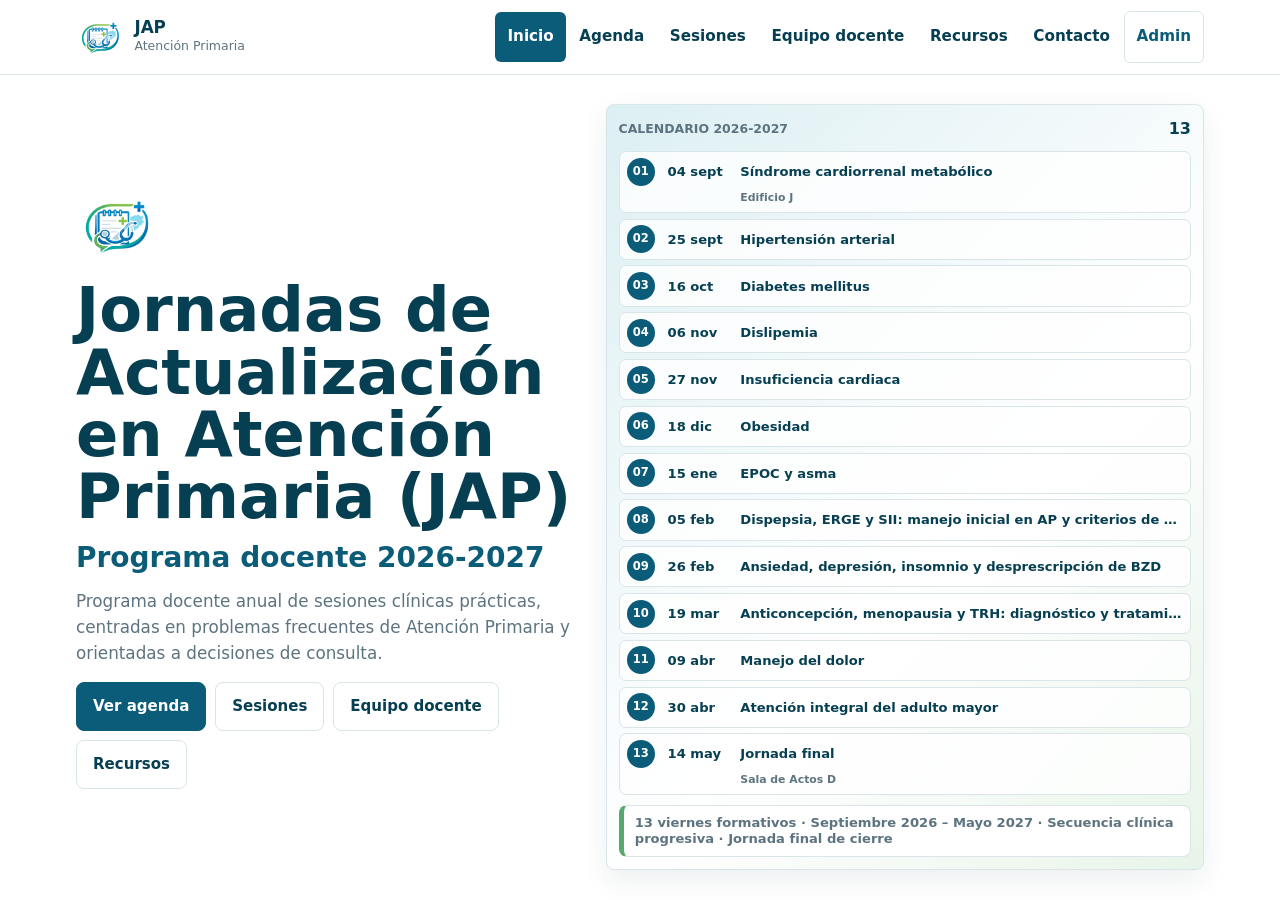
<file: index.html>
<!doctype html>
<html lang="es">
  <head>
    <meta charset="utf-8">
    <meta name="viewport" content="width=device-width, initial-scale=1">
    <title>JAP - Jornadas de Actualización en Atención Primaria</title>
    <meta name="description" content="Programa anual de sesiones clínicas para profesionales de Atención Primaria.">
    <meta name="theme-color" content="#0b5c78">
    <meta property="og:title" content="Jornadas de Actualización en Atención Primaria (JAP)">
    <meta property="og:description" content="Programa anual de sesiones clínicas para profesionales de Atención Primaria.">
    <meta property="og:type" content="website">
    <meta property="og:image" content="assets/icons/icon-512.png">
    <meta name="twitter:card" content="summary">
    <meta name="twitter:image" content="assets/icons/icon-512.png">
    <link rel="icon" type="image/png" href="assets/icons/favicon.png">
    <link rel="apple-touch-icon" href="assets/icons/apple-touch-icon.png">
    <link rel="manifest" href="manifest.webmanifest">
    <link rel="stylesheet" href="styles.css">
  </head>
  <body>
    <a class="skip-link" href="#contenido">Saltar al contenido</a>

    <header class="site-header">
      <div class="header-inner">
        <a class="brand" href="#inicio" aria-label="Inicio JAP">
          <img src="assets/icons/icon-192.png" alt="" width="48" height="48">
          <span>
            <strong>JAP</strong>
            <small>Atención Primaria</small>
          </span>
        </a>
        <button class="menu-toggle" type="button" aria-expanded="false" aria-controls="nav-principal">
          <span></span>
          <span></span>
          <span></span>
          <span class="sr-only">Menú</span>
        </button>
        <nav id="nav-principal" class="site-nav" aria-label="Navegación principal">
          <a href="#inicio">Inicio</a>
          <a href="#agenda">Agenda</a>
          <a href="#sesiones">Sesiones</a>
          <a href="#ponentes">Equipo docente</a>
          <a href="#recursos">Recursos</a>
          <a href="#contacto">Contacto</a>
          <a class="nav-admin-link" href="admin.html">Admin</a>
        </nav>
      </div>
    </header>

    <main id="contenido">
      <section id="inicio" class="hero section" data-view="inicio">
        <div class="hero-copy">
          <img class="hero-mark" src="assets/icons/icon-512.png" alt="Icono JAP">
          <h1 id="home-title">Jornadas de Actualización en Atención Primaria (JAP)</h1>
          <p id="home-subtitle" class="hero-subtitle">Programa anual de sesiones clínicas para profesionales de Atención Primaria</p>
          <p id="program-description">Cargando programa...</p>
          <div class="quick-links" aria-label="Accesos rápidos">
            <a id="home-primary-button" class="button primary" href="#agenda">Ver agenda</a>
            <a id="home-sessions-button" class="button" href="#sesiones">Sesiones</a>
            <a id="home-speakers-button" class="button" href="#ponentes">Equipo docente</a>
            <a id="home-resources-button" class="button" href="#recursos">Recursos</a>
          </div>
        </div>
        <figure class="hero-media">
          <div class="hero-panel hero-program" aria-label="Calendario del programa">
            <div class="hero-program-head">
              <span>Calendario 2026-2027</span>
              <strong id="metric-sessions-value">13 sesiones</strong>
            </div>
            <div id="home-program-calendar" class="home-program-calendar"></div>
            <p class="home-program-strip">13 viernes formativos · Septiembre 2026 – Mayo 2027 · Secuencia clínica progresiva · Jornada final de cierre</p>
          </div>
        </figure>
      </section>

      <section id="agenda" class="section" data-view="agenda" hidden>
        <div class="section-heading">
          <h2 id="agenda-title">Agenda</h2>
          <p id="agenda-description">Vista rápida del programa. Cada sesión abre su detalle completo en una ventana emergente.</p>
        </div>
        <div id="agenda-list" class="timeline" aria-live="polite"></div>
      </section>

      <section id="sesiones" class="section section-muted" data-view="sesiones" hidden>
        <div class="section-heading">
          <h2 id="sessions-title">Sesiones</h2>
          <p id="sessions-description">Contenido docente organizado por temas clínicos frecuentes en Atención Primaria.</p>
        </div>
        <div id="session-grid" class="session-grid" aria-live="polite"></div>
      </section>

      <section id="ponentes" class="section" data-view="ponentes" hidden>
        <div class="section-heading">
          <h2 id="speakers-title">Equipo docente</h2>
          <p id="speakers-description">Organización, coordinación y ponentes asociados a las sesiones.</p>
        </div>
        <div id="speaker-grid" class="speaker-grid" aria-live="polite"></div>
      </section>

      <section id="recursos" class="section section-muted" data-view="recursos" hidden>
        <div class="section-heading">
          <h2 id="resources-title">Recursos</h2>
          <p id="resources-description">Material organizado por categorías compactas. Cada recurso se abre dentro de la app.</p>
        </div>
        <div id="resource-list" class="resource-list" aria-live="polite"></div>
      </section>

      <section id="recurso" class="section resource-view-section" data-view="recurso" hidden>
        <div class="resource-view-head">
          <button class="button" type="button" data-back-resource>Atrás</button>
          <div>
            <p id="resource-view-type" class="eyebrow"></p>
            <h2 id="resource-view-title">Recurso</h2>
          </div>
          <a id="resource-view-download" class="button primary" href="#" download>Descargar</a>
        </div>
        <div id="resource-view-content" class="resource-view-content"></div>
      </section>

      <section id="contacto" class="section contact-section" data-view="contacto" hidden>
        <div class="section-heading">
          <h2 id="contact-title">Contacto</h2>
          <p id="contact-description">Datos de coordinación del programa.</p>
        </div>
        <div id="contact-card" class="contact-card"></div>
      </section>
    </main>

    <dialog id="session-dialog" class="session-dialog" aria-labelledby="dialog-title">
      <div class="dialog-head">
        <div>
          <p id="dialog-block" class="eyebrow"></p>
          <h2 id="dialog-title"></h2>
        </div>
        <button class="icon-button" type="button" data-close-session aria-label="Cerrar detalle">×</button>
      </div>
      <div id="dialog-content" class="dialog-content"></div>
    </dialog>

    <dialog id="welcome-dialog" class="welcome-dialog" aria-labelledby="welcome-dialog-title">
      <div class="dialog-head">
        <div>
          <p id="welcome-dialog-subtitle" class="eyebrow"></p>
          <h2 id="welcome-dialog-title"></h2>
        </div>
        <button class="icon-button" type="button" data-close-welcome aria-label="Cerrar instrucciones">×</button>
      </div>
      <div id="welcome-dialog-content" class="welcome-dialog-content"></div>
      <div class="dialog-actions">
        <button class="button" type="button" data-close-welcome>Cerrar</button>
      </div>
    </dialog>

    <footer class="site-footer">
      <img src="assets/icons/icon-192.png" alt="" width="42" height="42">
      <p id="footer-text">Jornadas de Actualización en Atención Primaria (JAP) · Programa anual 2026-2027.</p>
      <a id="footer-admin-link" class="footer-admin-link" href="admin.html">Admin</a>
    </footer>

    <script type="module" src="app.js"></script>
  </body>
</html>
</file>
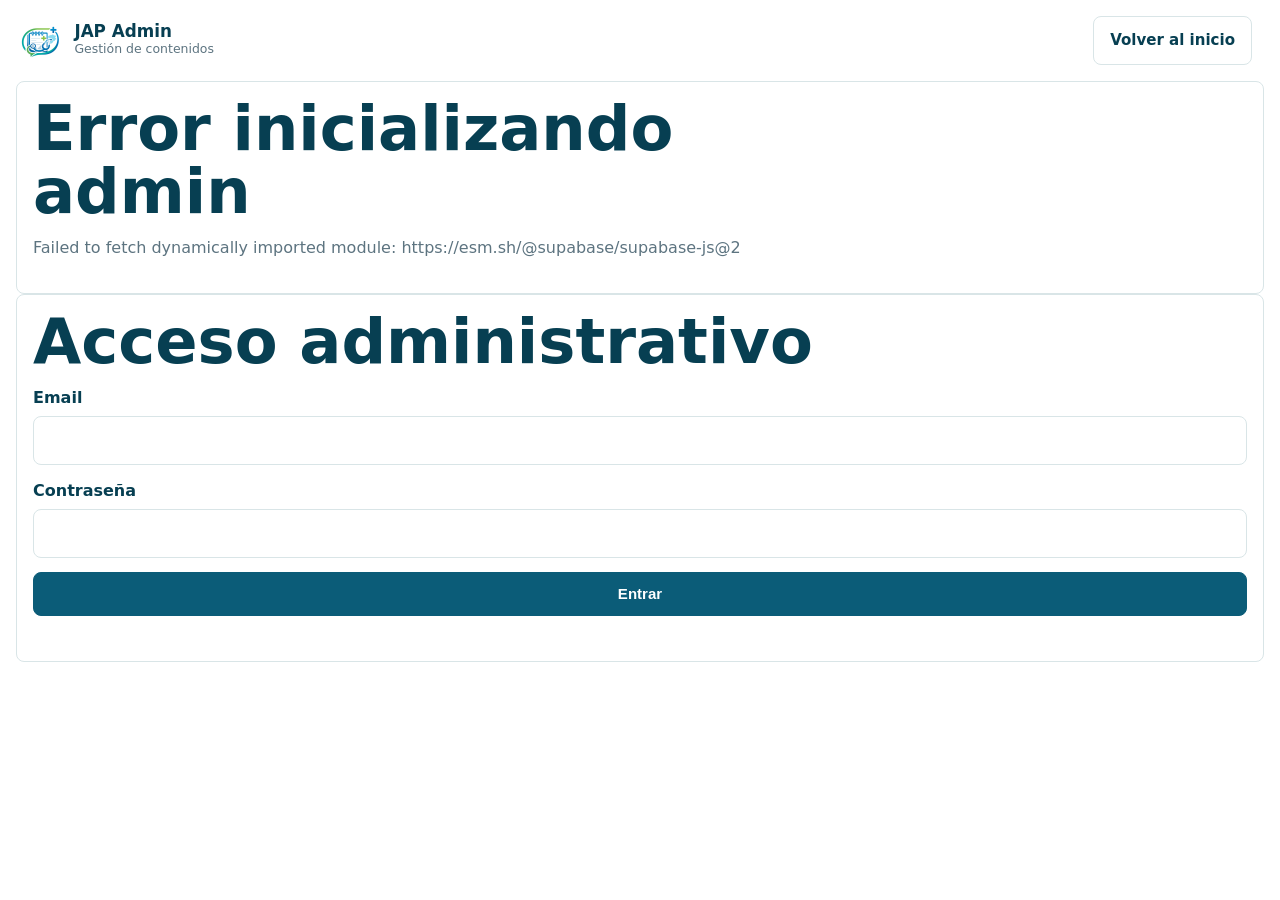
<file: admin.html>
<!doctype html>
<html lang="es">
  <head>
    <meta charset="utf-8">
    <meta name="viewport" content="width=device-width, initial-scale=1">
    <title>Admin JAP</title>
    <meta name="robots" content="noindex">
    <link rel="icon" type="image/png" href="assets/icons/favicon.png">
    <link rel="stylesheet" href="styles.css">
    <link rel="stylesheet" href="admin.css">
  </head>
  <body>
    <main class="admin-shell">
      <header class="admin-header">
        <a class="brand" href="index.html#inicio">
          <img src="assets/icons/icon-192.png" alt="" width="48" height="48">
          <span>
            <strong>JAP Admin</strong>
          <small>Gestión de contenidos</small>
          </span>
        </a>
        <div class="admin-header-actions">
          <a class="button" href="index.html#inicio">Volver al inicio</a>
          <div id="admin-user" class="admin-user"></div>
        </div>
      </header>

      <section id="config-warning" class="admin-notice" hidden>
        <h1>Configura Supabase</h1>
        <p>Crea <code>config.js</code> a partir de <code>config.example.js</code> para activar el panel.</p>
      </section>

      <section id="login-view" class="admin-card">
        <h1>Acceso administrativo</h1>
        <form id="login-form" class="admin-form">
          <label>
            Email
            <input name="email" type="email" autocomplete="email" required>
          </label>
          <label>
            Contraseña
            <input name="password" type="password" autocomplete="current-password" required>
          </label>
          <button class="button primary" type="submit">Entrar</button>
          <p id="login-message" class="form-message"></p>
        </form>
      </section>

      <section id="admin-view" hidden>
        <div class="admin-toolbar">
          <div>
            <h1>Panel administrativo</h1>
            <p>Edición de sesiones, equipo docente, recursos y textos.</p>
          </div>
          <button id="logout-button" class="button" type="button">Salir</button>
        </div>

        <nav class="admin-tabs" aria-label="Secciones admin">
          <button class="button primary" type="button" data-admin-tab="sesiones">Sesiones</button>
          <button class="button" type="button" data-admin-tab="ponentes">Equipo docente</button>
          <button class="button" type="button" data-admin-tab="recursos">Recursos</button>
          <button class="button" type="button" data-admin-tab="asignaciones">Asignaciones</button>
          <button class="button" type="button" data-admin-tab="bienvenida">Bienvenida / instrucciones</button>
          <button class="button" type="button" data-admin-tab="textos">Textos de la app</button>
          <button class="button" type="button" data-admin-tab="backup">Copia de seguridad</button>
        </nav>
        <p id="admin-message" class="form-message" role="status"></p>

        <section class="admin-panel" data-admin-panel="sesiones">
          <div class="admin-grid">
            <form id="session-form" class="admin-form admin-card">
              <div class="admin-form-head">
                <h2 id="session-form-title">Crear nueva sesión</h2>
                <button class="button" type="button" data-new-session>Nueva sesión</button>
              </div>
              <input name="id" type="hidden">
              <label>Jornada <select name="jornada_id"></select></label>
              <label>Título <input name="titulo" required></label>
              <label>Slug <input name="slug"></label>
              <label>Bloque <input name="bloque"></label>
              <label>Orden <input name="orden" type="number" min="1"></label>
              <label>Objetivo <textarea name="objetivo" rows="3"></textarea></label>
              <label>Descripción <textarea name="descripcion" rows="4"></textarea></label>
              <fieldset class="admin-fieldset">
                <legend>Información docente</legend>
                <label>Objetivos docentes <textarea name="objetivos_docentes" rows="4"></textarea></label>
                <label>Metodología <textarea name="metodologia" rows="4"></textarea></label>
                <label>Material previo <textarea name="material_previo" rows="3"></textarea></label>
                <label>Material posterior <textarea name="material_posterior" rows="3"></textarea></label>
                <div class="form-row">
                  <label>Responsable de revisión <input name="responsable_revision"></label>
                  <label>Fecha de revisión <input name="fecha_revision" type="date"></label>
                </div>
                <label>Observaciones internas <textarea name="observaciones_internas" rows="3"></textarea></label>
              </fieldset>
              <fieldset class="admin-fieldset">
                <legend>Bibliografía de la sesión</legend>
                <p class="form-message">Acepta referencias Vancouver, texto libre institucional y URLs. Se puede dejar vacío.</p>
                <label>Bibliografía <textarea name="bibliografia" rows="7"></textarea></label>
              </fieldset>
              <label>Contenidos clave, uno por línea <textarea name="contenidos_clave" rows="5"></textarea></label>
              <p id="session-assignment-warning" class="form-message" hidden>Esta sesión tiene una asignación activa. La fecha de agenda debe gestionarse desde “Asignaciones”.</p>
              <label>Fecha <input name="fecha" type="date"></label>
              <div class="form-row">
                <label>Inicio <input name="hora_inicio" type="time"></label>
                <label>Fin <input name="hora_fin" type="time"></label>
              </div>
              <label>Modalidad <input name="modalidad"></label>
              <label>Teams URL <input name="teams_url"></label>
              <label>Sede <select name="sede_id"></select></label>
              <fieldset class="admin-fieldset">
                <legend>Ponentes de la sesión</legend>
                <p class="form-message">Selecciona personas activas y define su rol en esta sesión.</p>
                <div id="session-speaker-list" class="session-speaker-list"></div>
              </fieldset>
              <label>Imagen/cartel URL <input name="imagen_url"></label>
              <label>Estado
                <select name="estado">
                  <option value="borrador">borrador</option>
                  <option value="publicada">publicada</option>
                  <option value="realizada">realizada</option>
                  <option value="archivada">archivada</option>
                </select>
                <span class="setting-description">Borrador no aparece públicamente. Publicada aparece como sesión activa. Realizada queda visible como histórico. Archivada se oculta.</span>
              </label>
              <label class="check-row"><input name="is_active" type="checkbox" checked> Activa</label>
              <button id="session-submit" class="button primary" type="submit">Crear sesión</button>
              <button class="button" type="reset">Limpiar</button>
            </form>
            <div class="admin-card">
              <div class="admin-list-head">
                <h2>Sesiones</h2>
                <label class="check-row"><input id="show-inactive-sessions" type="checkbox"> Ver inactivas</label>
              </div>
              <div id="sessions-list" class="admin-list"></div>
            </div>
          </div>
        </section>

        <section class="admin-panel" data-admin-panel="ponentes" hidden>
          <div class="admin-grid">
            <form id="speaker-form" class="admin-form admin-card">
              <div class="admin-form-head">
                <h2 id="speaker-form-title">Crear nueva persona</h2>
                <button class="button" type="button" data-new-speaker>Nueva persona</button>
              </div>
              <input name="id" type="hidden">
              <label>Nombre <input name="nombre" required></label>
              <label>Especialidad <input name="especialidad"></label>
              <label>Centro <input name="centro"></label>
              <label>Bio <textarea name="bio" rows="4"></textarea></label>
              <label>Foto URL <input name="foto_url"></label>
              <label>Email público <input name="email_publico" type="email"></label>
              <label>Tipo de participación
                <select name="rol_persona">
                  <option value="organizador">organizador/coordinador</option>
                  <option value="ponente">ponente</option>
                  <option value="apoyo">apoyo docente</option>
                </select>
              </label>
              <label class="check-row"><input name="is_active" type="checkbox" checked> Activo</label>
              <button id="speaker-submit" class="button primary" type="submit">Crear ponente</button>
              <button class="button" type="reset">Limpiar</button>
            </form>
            <div class="admin-card">
              <div class="admin-list-head">
                <h2>Equipo docente</h2>
                <label class="check-row"><input id="show-inactive-speakers" type="checkbox"> Ver inactivos</label>
              </div>
              <div id="speakers-list" class="admin-list"></div>
            </div>
          </div>
        </section>

        <section class="admin-panel" data-admin-panel="recursos" hidden>
          <div class="admin-grid">
            <form id="resource-form" class="admin-form admin-card">
              <div class="admin-form-head">
                <h2 id="resource-form-title">Crear nuevo recurso</h2>
                <button class="button" type="button" data-new-resource>Nuevo recurso</button>
              </div>
              <input name="id" type="hidden">
              <input name="file_path" type="hidden">
              <label>Título <input name="titulo" required></label>
              <label>Tipo
                <select name="tipo">
                  <option value="pdf">pdf</option>
                  <option value="pptx">pptx</option>
                  <option value="imagen">imagen</option>
                  <option value="cartel">cartel</option>
                </select>
              </label>
              <label>Categoría
                <select name="categoria">
                  <option value="Programa">Programa</option>
                  <option value="Plantilla">Plantilla</option>
                  <option value="Carteles de sesiones">Carteles de sesiones</option>
                  <option value="Imágenes promocionales">Imágenes promocionales</option>
                  <option value="Otros">Otros</option>
                </select>
              </label>
              <label>Estado
                <select name="status">
                  <option value="visible">visible</option>
                  <option value="hidden">oculto</option>
                  <option value="archived">archivado</option>
                </select>
              </label>
              <label>Archivo nuevo o reemplazo
                <input name="resource_file" type="file" accept=".pdf,.png,.jpg,.jpeg,.webp,.pptx,application/pdf,image/png,image/jpeg,image/webp,application/vnd.openxmlformats-officedocument.presentationml.presentation">
                <span class="setting-description">PDF, PNG, JPG/JPEG, WEBP o PPTX. Max. 25 MB. Los recursos locales existentes no se borran desde admin.</span>
              </label>
              <label>Ruta local/URL existente <input name="url" placeholder="assets/docs/... o assets/img/..."></label>
              <label>Sesión asociada <select name="sesion_id"></select></label>
              <label>Descripción <textarea name="descripcion" rows="3"></textarea></label>
              <label>Orden <input name="orden" type="number" min="1"></label>
              <button id="resource-submit" class="button primary" type="submit">Crear recurso</button>
              <button class="button" type="reset">Limpiar</button>
            </form>
            <div class="admin-card">
              <div class="admin-list-head">
                <h2>Recursos</h2>
              </div>
              <div class="resource-admin-filters">
                <label>Estado
                  <select id="resource-status-filter">
                    <option value="visible">Visibles</option>
                    <option value="hidden">Ocultos</option>
                    <option value="archived">Archivados</option>
                    <option value="all">Todos</option>
                  </select>
                </label>
                <label>Tipo
                  <select id="resource-type-filter">
                    <option value="">Todos</option>
                    <option value="pdf">pdf</option>
                    <option value="pptx">pptx</option>
                    <option value="imagen">imagen</option>
                    <option value="cartel">cartel</option>
                  </select>
                </label>
                <label>Categoría
                  <select id="resource-category-filter">
                    <option value="">Todas</option>
                  </select>
                </label>
              </div>
              <div id="resources-list" class="admin-list"></div>
            </div>
          </div>
        </section>

        <section class="admin-panel" data-admin-panel="asignaciones" hidden>
          <div class="admin-grid">
            <form id="assignment-form" class="admin-form admin-card">
              <div class="admin-form-head">
                <h2 id="assignment-form-title">Crear asignación</h2>
                <button class="button" type="button" data-reset-assignment>Limpiar</button>
              </div>
              <p class="form-message">La fecha final puede ser cualquier fecha. No se permite duplicar fecha final en asignaciones activas.</p>
              <input name="id" type="hidden">
              <label>Sesión <select name="session_id" required></select></label>
              <div class="form-row">
                <label>Fecha pública elegida <input name="selected_public_date" type="date" readonly></label>
                <label>Fecha final de agenda <input name="final_date" type="date" required></label>
              </div>
              <label>Estado
                <select name="status">
                  <option value="recibida">recibida</option>
                  <option value="revisada">revisada</option>
                  <option value="confirmada">confirmada</option>
                  <option value="anulada">anulada</option>
                </select>
              </label>
              <fieldset class="admin-fieldset">
                <legend>Datos del equipo</legend>
                <label>Nombre y apellidos <input name="full_name" required></label>
                <label>Correo <input name="email" type="email" required></label>
                <label>Teléfono <input name="phone" required></label>
                <div class="form-row">
                  <label>Perfil <select name="profile">
                    <option value="R1">R1</option>
                    <option value="R2">R2</option>
                    <option value="R3">R3</option>
                    <option value="R4">R4</option>
                    <option value="EIR">EIR</option>
                    <option value="FIR">FIR</option>
                    <option value="tutor/a">tutor/a</option>
                    <option value="otro">otro</option>
                  </select></label>
                  <label>Centro de salud <input name="health_center" required></label>
                </div>
                <label>Tutor/a de referencia <input name="tutor_name"></label>
                <label>Otros residentes <textarea name="other_residents" rows="3"></textarea></label>
                <label>Comentarios <textarea name="comments" rows="3"></textarea></label>
              </fieldset>
              <fieldset class="admin-fieldset">
                <legend>Publicación en agenda</legend>
                <label class="check-row"><input name="show_public_health_center" type="checkbox"> Mostrar centro validado públicamente</label>
                <label>Centro validado para agenda pública <input name="public_health_center"></label>
                <p class="form-message">No se publica nombre, correo, teléfono, tutor/a ni comentarios.</p>
              </fieldset>
              <label>Notas internas <textarea name="internal_notes" rows="3"></textarea></label>
              <fieldset class="admin-fieldset assignment-tasks-fieldset">
                <legend>Seguimiento docente</legend>
                <p id="assignment-tasks-status" class="form-message">Selecciona una asignación para cargar su checklist interno.</p>
                <div id="assignment-task-progress" class="task-progress" hidden></div>
                <div id="assignment-tasks-list" class="assignment-tasks-list"></div>
              </fieldset>
              <button id="assignment-submit" class="button primary" type="submit">Guardar asignación</button>
              <button class="button danger" type="button" data-cancel-assignment>Anular/liberar</button>
            </form>
            <div class="admin-card">
              <div class="admin-list-head">
                <h2>Asignaciones recibidas</h2>
                <button class="button" type="button" data-reload-assignments>Recargar</button>
              </div>
              <div id="assignment-summary" class="assignment-summary"></div>
              <div class="assignment-filters">
                <label>Estado
                  <select id="assignment-status-filter">
                    <option value="">Todos</option>
                    <option value="recibida">recibida</option>
                    <option value="revisada">revisada</option>
                    <option value="confirmada">confirmada</option>
                    <option value="anulada">anulada</option>
                  </select>
                </label>
                <label>Buscar
                  <input id="assignment-search" type="search" placeholder="Sesión, fecha o centro">
                </label>
              </div>
              <div id="assignments-list" class="admin-list"></div>
            </div>
          </div>
        </section>

        <section class="admin-panel" data-admin-panel="bienvenida" hidden>
          <form id="welcome-form" class="admin-form admin-card">
            <div class="admin-form-head">
              <h2>Bienvenida e instrucciones</h2>
              <button id="welcome-submit" class="button primary" type="submit">Guardar cambios</button>
            </div>
            <p class="form-message">Contenido visible en la home y en el modal público. Se guarda en Supabase como configuración global estructurada.</p>
            <label class="check-row"><input name="welcome.visible" type="checkbox"> Mostrar bloque en la home</label>
            <label>Título <input name="welcome.title"></label>
            <label>Subtítulo <input name="welcome.subtitle"></label>
            <label>Texto introductorio <textarea name="welcome.intro" rows="5"></textarea></label>
            <label>Texto del botón <input name="welcome.button_label"></label>
            <fieldset class="admin-fieldset">
              <legend>Secciones de instrucciones</legend>
              <p class="form-message">Cada sección admite texto libre, bullets o ambos. Los bullets se escriben uno por línea.</p>
              <div id="welcome-sections-editor" class="welcome-editor-list"></div>
              <button class="button" type="button" data-add-welcome-section>Añadir sección</button>
            </fieldset>
            <fieldset class="admin-fieldset">
              <legend>Cronograma general</legend>
              <label>Título <input name="welcome.schedule_title"></label>
              <label>Texto <textarea name="welcome.schedule_text" rows="5"></textarea></label>
            </fieldset>
            <fieldset class="admin-fieldset">
              <legend>Fechas inicialmente disponibles</legend>
              <p class="form-message">Gestiona cada fecha como elemento estructurado con fecha, etiqueta visible y estado.</p>
              <label>Título <input name="welcome.dates_title"></label>
              <div id="welcome-dates-editor" class="welcome-editor-list"></div>
              <button class="button" type="button" data-add-welcome-date>Añadir fecha</button>
            </fieldset>
          </form>
        </section>

        <section class="admin-panel" data-admin-panel="textos" hidden>
          <form id="site-content-form" class="admin-form admin-card">
            <div class="admin-form-head">
              <h2>Textos de la app</h2>
              <button id="site-content-submit" class="button primary" type="submit">Guardar cambios</button>
            </div>
            <p class="form-message">Edita los textos visibles generales de la app pública. Las sesiones, ponentes y recursos se gestionan en sus pestañas.</p>
            <div id="site-content-fields" class="settings-grid"></div>
          </form>
        </section>

        <section class="admin-panel" data-admin-panel="backup" hidden>
          <section class="admin-card">
            <div class="admin-form-head">
              <h2>Copia de seguridad</h2>
              <button id="backup-export-button" class="button primary" type="button">Exportar copia de seguridad</button>
            </div>
            <p class="form-message">Descarga un JSON con jornadas, sesiones, ponentes, recursos, sedes y textos globales. No incluye usuarios, claves ni tokens.</p>
          </section>
        </section>
      </section>
    </main>

    <script type="module" src="admin.js"></script>
  </body>
</html>
</file>
<file: styles.css>
:root {
  --ink: #12313d;
  --muted: #5d7480;
  --soft: #eef5f4;
  --surface: #ffffff;
  --surface-strong: #f7faf9;
  --primary: #0b5c78;
  --primary-dark: #073f52;
  --primary-soft: #dceff3;
  --green: #57a96b;
  --green-soft: #e8f4ea;
  --mustard: #d6a63c;
  --mustard-soft: #fff3cf;
  --border: #d9e5e7;
  --shadow: 0 18px 45px rgba(18, 49, 61, 0.12);
  --radius: 8px;
  --max: 1160px;
}

* {
  box-sizing: border-box;
}

html {
  scroll-behavior: smooth;
}

body {
  margin: 0;
  background: #ffffff;
  color: var(--ink);
  font-family: system-ui, -apple-system, BlinkMacSystemFont, "Segoe UI", sans-serif;
  line-height: 1.55;
  overflow-x: hidden;
}

img {
  display: block;
  max-width: 100%;
}

a {
  color: inherit;
}

button,
a {
  -webkit-tap-highlight-color: transparent;
}

:focus-visible {
  outline: 3px solid var(--mustard);
  outline-offset: 3px;
}

.skip-link,
.sr-only {
  position: absolute;
  width: 1px;
  height: 1px;
  padding: 0;
  overflow: hidden;
  clip: rect(0, 0, 0, 0);
  white-space: nowrap;
  border: 0;
}

.skip-link:focus {
  z-index: 20;
  width: auto;
  height: auto;
  clip: auto;
  left: 1rem;
  top: 1rem;
  padding: 0.75rem 1rem;
  background: var(--surface);
  border: 1px solid var(--border);
  border-radius: var(--radius);
  box-shadow: var(--shadow);
}

.site-header {
  position: sticky;
  top: 0;
  z-index: 10;
  background: rgba(255, 255, 255, 0.94);
  border-bottom: 1px solid var(--border);
  backdrop-filter: blur(14px);
}

.header-inner {
  display: flex;
  align-items: center;
  justify-content: space-between;
  max-width: var(--max);
  min-height: 74px;
  margin: 0 auto;
  padding: 0 1rem;
  gap: 1rem;
}

.brand {
  display: inline-flex;
  align-items: center;
  gap: 0.65rem;
  text-decoration: none;
}

.brand img {
  width: 48px;
  height: 48px;
  object-fit: contain;
}

.brand strong,
.brand small {
  display: block;
}

.brand strong {
  color: var(--primary-dark);
  font-size: 1.05rem;
  line-height: 1;
}

.brand small {
  color: var(--muted);
  font-size: 0.78rem;
}

.site-nav {
  display: none;
  position: absolute;
  inset: 74px 1rem auto 1rem;
  padding: 0.75rem;
  background: var(--surface);
  border: 1px solid var(--border);
  border-radius: var(--radius);
  box-shadow: var(--shadow);
}

.site-nav.is-open {
  display: grid;
}

.site-nav a {
  padding: 0.8rem 0.75rem;
  color: var(--primary-dark);
  font-size: 0.95rem;
  font-weight: 700;
  text-decoration: none;
  border-radius: 6px;
}

.site-nav a:hover {
  background: var(--primary-soft);
}

.site-nav a[aria-current="page"] {
  color: #ffffff;
  background: var(--primary);
}

.site-nav .nav-admin-link {
  color: var(--primary);
  border: 1px solid var(--border);
}

.site-nav .nav-admin-link:hover {
  border-color: var(--primary);
}

.menu-toggle {
  display: inline-grid;
  gap: 5px;
  width: 44px;
  height: 44px;
  place-content: center;
  background: var(--surface-strong);
  border: 1px solid var(--border);
  border-radius: var(--radius);
}

.menu-toggle span:not(.sr-only) {
  display: block;
  width: 20px;
  height: 2px;
  background: var(--primary-dark);
}

.section,
.info-strip {
  max-width: var(--max);
  margin: 0 auto;
  padding: 2.75rem 1rem;
}

.hero.section {
  min-height: calc(100svh - 76px);
  padding-top: clamp(1rem, 3svh, 2rem);
  padding-bottom: clamp(1rem, 3svh, 2rem);
}

[data-view][hidden] {
  display: none !important;
}

[hidden] {
  display: none !important;
}

body[data-active-view="inicio"] .site-footer {
  display: none;
}

.section-muted {
  max-width: none;
  background: var(--surface-strong);
}

.section-muted > .section-heading,
.section-muted > .session-grid,
.section-muted > .resource-list {
  max-width: var(--max);
  margin-left: auto;
  margin-right: auto;
}

.hero {
  display: grid;
  grid-template-columns: 1fr;
  gap: clamp(0.9rem, 2.2svh, 1.5rem);
  align-items: center;
  min-height: 0;
}

.hero-copy,
.hero-media {
  min-width: 0;
}

.hero-mark {
  width: clamp(60px, 9svh, 82px);
  height: clamp(60px, 9svh, 82px);
  object-fit: contain;
  margin-bottom: clamp(0.55rem, 1.5svh, 1rem);
}

h1,
h2,
h3,
p {
  margin-top: 0;
}

h1 {
  max-width: 820px;
  margin-bottom: clamp(0.55rem, 1.4svh, 1rem);
  color: var(--primary-dark);
  font-size: clamp(2rem, 6vw, 3.9rem);
  line-height: 1;
  letter-spacing: 0;
  overflow-wrap: break-word;
}

.hero-subtitle {
  max-width: 780px;
  margin-bottom: clamp(0.55rem, 1.4svh, 1rem);
  color: var(--primary);
  font-size: clamp(1.12rem, 3vw, 1.75rem);
  line-height: 1.2;
  font-weight: 700;
}

.hero-copy > p:not(.hero-subtitle) {
  max-width: 700px;
  margin-bottom: 0;
  color: var(--muted);
  font-size: clamp(0.95rem, 2svh, 1.05rem);
}

.quick-links {
  display: grid;
  grid-template-columns: 1fr;
  gap: 0.55rem;
  margin-top: clamp(0.8rem, 1.8svh, 1.35rem);
  max-width: 100%;
}

.button {
  display: inline-flex;
  align-items: center;
  justify-content: center;
  min-height: 44px;
  padding: 0.75rem 1rem;
  color: var(--primary-dark);
  font-size: 0.94rem;
  font-weight: 800;
  text-decoration: none;
  background: var(--surface);
  border: 1px solid var(--border);
  border-radius: var(--radius);
  cursor: pointer;
  text-align: center;
}

.button.primary {
  color: #ffffff;
  background: var(--primary);
  border-color: var(--primary);
}

.button:hover {
  transform: translateY(-1px);
}

.hero-media {
  margin: 0;
  justify-self: center;
  width: 100%;
  max-width: 100%;
}

.hero-panel {
  display: grid;
  gap: 0.6rem;
  padding: clamp(0.6rem, 1.5svh, 0.75rem);
  background: linear-gradient(135deg, var(--primary-soft), #ffffff 58%, var(--green-soft));
  border: 1px solid var(--border);
  border-radius: var(--radius);
  box-shadow: 0 10px 28px rgba(18, 49, 61, 0.08);
}

.hero-stats {
  align-self: center;
}

.hero-panel h2 {
  margin-bottom: 0.55rem;
  color: var(--primary-dark);
  font-size: clamp(1.35rem, 4vw, 1.9rem);
  line-height: 1.08;
}

.hero-panel p:not(.eyebrow) {
  margin-bottom: 0;
  color: var(--muted);
}

.hero-panel dl {
  display: grid;
  grid-template-columns: repeat(2, minmax(0, 1fr));
  gap: 0.45rem;
  margin: 0;
}

.hero-panel dl div {
  min-width: 0;
  padding: clamp(0.45rem, 1.2svh, 0.65rem);
  background: rgba(255, 255, 255, 0.78);
  border: 1px solid var(--border);
  border-radius: var(--radius);
}

.hero-panel dt {
  color: var(--muted);
  font-size: 0.68rem;
  font-weight: 900;
  text-transform: uppercase;
}

.hero-panel dd {
  margin: 0.1rem 0 0;
  color: var(--primary-dark);
  font-size: 0.92rem;
  font-weight: 900;
  line-height: 1.25;
  overflow-wrap: break-word;
}

.hero-program {
  width: 100%;
}

.hero-program-head {
  display: flex;
  align-items: center;
  justify-content: space-between;
  gap: 0.75rem;
  color: var(--primary-dark);
}

.hero-program-head span {
  color: var(--muted);
  font-size: 0.78rem;
  font-weight: 900;
  text-transform: uppercase;
}

.hero-program-head strong {
  font-size: 1rem;
}

.home-program-calendar {
  display: grid;
  gap: 0.35rem;
}

.home-program-item {
  display: grid;
  grid-template-columns: 2.1rem 4.1rem minmax(0, 1fr);
  gap: 0.45rem;
  align-items: center;
  min-width: 0;
  min-height: 34px;
  padding: 0.35rem 0.45rem;
  color: var(--ink);
  font: inherit;
  text-align: left;
  background: rgba(255, 255, 255, 0.82);
  border: 1px solid var(--border);
  border-radius: 7px;
  cursor: pointer;
}

.home-program-item:hover {
  border-color: var(--primary);
}

.home-program-item span {
  display: inline-grid;
  width: 1.75rem;
  height: 1.75rem;
  place-items: center;
  color: #ffffff;
  font-size: 0.72rem;
  font-weight: 900;
  background: var(--primary);
  border-radius: 999px;
}

.home-program-item strong {
  color: var(--primary-dark);
  font-size: 0.82rem;
  line-height: 1;
}

.home-program-item em {
  min-width: 0;
  color: var(--primary-dark);
  font-size: 0.82rem;
  font-style: normal;
  font-weight: 800;
  line-height: 1.15;
  overflow: hidden;
  text-overflow: ellipsis;
  white-space: nowrap;
}

.home-program-item small {
  grid-column: 3;
  margin-top: -0.2rem;
  color: var(--muted);
  font-size: 0.68rem;
  font-weight: 800;
  overflow: hidden;
  text-overflow: ellipsis;
  white-space: nowrap;
}

.home-program-strip {
  margin: 0;
  padding: 0.55rem 0.7rem;
  color: var(--primary-dark);
  font-size: 0.82rem;
  font-weight: 900;
  line-height: 1.25;
  background: #ffffff;
  border: 1px solid var(--border);
  border-left: 5px solid var(--green);
  border-radius: var(--radius);
}

.info-strip {
  display: grid;
  grid-template-columns: 1fr;
  gap: 1rem;
  padding-top: 1rem;
}

.info-strip article {
  padding: 1rem;
  background: var(--green-soft);
  border: 1px solid #c9e4cf;
  border-radius: var(--radius);
}

.info-strip span {
  display: block;
  margin-bottom: 0.25rem;
  color: #466654;
  font-size: 0.78rem;
  font-weight: 800;
  text-transform: uppercase;
}

.info-strip strong {
  color: var(--primary-dark);
}

.welcome-card {
  grid-column: 1 / -1;
  display: grid;
  grid-template-columns: 1fr;
  gap: 1rem;
  align-items: center;
  padding: 1rem;
  background: var(--surface);
  border: 1px solid var(--border);
  border-left: 5px solid var(--green);
  border-radius: var(--radius);
  box-shadow: 0 10px 28px rgba(18, 49, 61, 0.08);
}

.welcome-card h2 {
  margin-bottom: 0.45rem;
  color: var(--primary-dark);
  font-size: clamp(1.35rem, 4vw, 2rem);
  line-height: 1.1;
}

.welcome-card p:not(.eyebrow) {
  margin: 0;
  color: var(--muted);
  overflow-wrap: anywhere;
}

.prep-card,
.confirmation-card {
  display: grid;
  gap: 1rem;
  padding: 1rem;
  background: var(--surface);
  border: 1px solid var(--border);
  border-left: 5px solid var(--primary);
  border-radius: var(--radius);
  box-shadow: 0 10px 28px rgba(18, 49, 61, 0.08);
}

.prep-card {
  grid-column: 1 / -1;
}

.compact-prep-card {
  box-shadow: none;
}

.prep-card h2,
.prep-card h3,
.confirmation-card h3 {
  margin-bottom: 0.4rem;
  color: var(--primary-dark);
  line-height: 1.15;
}

.prep-card p:not(.eyebrow),
.confirmation-card p {
  margin: 0;
  color: var(--muted);
}

.prep-actions,
.status-row {
  display: flex;
  flex-wrap: wrap;
  gap: 0.6rem;
  align-items: center;
}

.status-row {
  margin: 0.45rem 0;
}

.section-heading {
  max-width: 760px;
  margin-bottom: 2rem;
}

.section-heading h2 {
  margin-bottom: 0.5rem;
  color: var(--primary-dark);
  font-size: clamp(1.9rem, 5vw, 3rem);
  line-height: 1.05;
}

.section-heading p {
  color: var(--muted);
  font-size: 1rem;
}

.timeline {
  display: grid;
  gap: 1rem;
}

.timeline-item {
  display: grid;
  grid-template-columns: auto 1fr;
  gap: 1rem;
  padding: 1rem;
  background: var(--surface);
  border: 1px solid var(--border);
  border-radius: var(--radius);
}

.timeline-number {
  display: grid;
  width: 42px;
  height: 42px;
  place-items: center;
  color: #ffffff;
  font-weight: 900;
  background: var(--primary);
  border-radius: 50%;
}

.timeline-item h3 {
  margin-bottom: 0.35rem;
  color: var(--primary-dark);
  font-size: 1.1rem;
  line-height: 1.25;
}

.adjusted-date {
  border-left: 5px solid var(--mustard);
}

.compact-meta {
  margin-bottom: 0.8rem;
  color: var(--muted);
  font-size: 0.92rem;
}

.meta-row {
  display: flex;
  flex-wrap: wrap;
  gap: 0.5rem;
  margin: 0.7rem 0;
}

.tag {
  display: inline-flex;
  align-items: center;
  min-height: 30px;
  padding: 0.3rem 0.55rem;
  color: var(--primary-dark);
  font-size: 0.78rem;
  font-weight: 800;
  background: var(--primary-soft);
  border-radius: 999px;
}

.tag.pending {
  background: var(--mustard-soft);
}

.tag.done {
  color: #24513b;
  background: #dff3e8;
}

.tag.subtle {
  color: var(--muted);
  background: var(--surface-strong);
}

.session-grid,
.session-group,
.session-group-grid,
.speaker-group-grid {
  display: grid;
  grid-template-columns: 1fr;
  gap: 1rem;
}

.session-grid {
  gap: 1.5rem;
}

.speaker-grid {
  display: grid;
  gap: 1.5rem;
}

.session-group,
.speaker-group {
  display: grid;
  gap: 0.8rem;
}

.session-group > h3,
.speaker-group > h3 {
  margin: 0;
  color: var(--primary-dark);
}

.session-card,
.speaker-card,
.resource-card,
.contact-card {
  background: var(--surface);
  border: 1px solid var(--border);
  border-radius: var(--radius);
}

.session-card {
  display: grid;
  min-height: 100%;
}

.session-body,
.speaker-card,
.resource-card,
.contact-card {
  padding: 1rem;
}

.eyebrow {
  margin: 0 0 0.35rem;
  color: var(--green);
  font-size: 0.78rem;
  font-weight: 900;
  text-transform: uppercase;
}

.session-card h3,
.speaker-card h4,
.resource-card h3 {
  margin-bottom: 0.55rem;
  color: var(--primary-dark);
  font-size: 1.08rem;
  line-height: 1.25;
}

.session-card p,
.speaker-card p,
.resource-card p,
.contact-card p {
  color: var(--muted);
}

.key-list {
  padding-left: 1.05rem;
  margin: 0.75rem 0 1rem;
  color: var(--ink);
}

.key-list li + li {
  margin-top: 0.25rem;
}

.card-actions {
  display: grid;
  grid-template-columns: 1fr;
  gap: 0.6rem;
  margin-top: 1rem;
}

.speaker-card {
  border-left: 5px solid var(--green);
}

.speaker-card img {
  width: 72px;
  height: 72px;
  margin-bottom: 0.75rem;
  object-fit: cover;
  border: 1px solid var(--border);
  border-radius: 999px;
}

.session-speaker-detail {
  display: grid;
  grid-template-columns: 1fr;
  gap: 0.75rem;
}

.resource-list {
  display: grid;
  gap: 1rem;
}

.resource-group {
  background: var(--surface);
  border: 1px solid var(--border);
  border-radius: var(--radius);
  overflow: hidden;
}

.resource-group summary {
  display: flex;
  align-items: center;
  justify-content: space-between;
  gap: 1rem;
  min-height: 58px;
  padding: 0.9rem 1rem;
  color: var(--primary-dark);
  font-weight: 900;
  cursor: pointer;
}

.resource-group summary strong {
  display: inline-grid;
  width: 32px;
  height: 32px;
  place-items: center;
  color: var(--primary-dark);
  background: var(--primary-soft);
  border-radius: 999px;
}

.resource-group-list {
  display: grid;
  gap: 0.75rem;
  padding: 0 1rem 1rem;
}

.empty-note {
  margin: 0;
  color: var(--muted);
}

.resource-card {
  display: grid;
  gap: 0.85rem;
  padding: 0.9rem;
}

.resource-actions {
  display: flex;
  flex-wrap: wrap;
  gap: 0.6rem;
}

.contact-card {
  max-width: 760px;
  background: linear-gradient(135deg, var(--primary-soft), #ffffff);
}

.signup-form {
  display: grid;
  gap: 1rem;
  max-width: 960px;
  padding: 1rem;
  background: var(--surface);
  border: 1px solid var(--border);
  border-radius: var(--radius);
  box-shadow: 0 10px 28px rgba(18, 49, 61, 0.08);
}

.signup-form label {
  display: grid;
  gap: 0.35rem;
  color: var(--primary-dark);
  font-weight: 800;
}

.signup-form input,
.signup-form select,
.signup-form textarea {
  width: 100%;
  padding: 0.75rem;
  color: var(--ink);
  font: inherit;
  background: #ffffff;
  border: 1px solid var(--border);
  border-radius: var(--radius);
}

.signup-form input:disabled,
.signup-form select:disabled,
.signup-form textarea:disabled {
  color: var(--muted);
  background: var(--surface-strong);
}

.signup-notice {
  display: grid;
  gap: 0.5rem;
  padding: 1rem;
  background: linear-gradient(135deg, var(--primary-soft), #ffffff);
  border: 1px solid var(--border);
  border-left: 5px solid var(--green);
  border-radius: var(--radius);
}

.signup-notice p,
.signup-actions p {
  margin: 0;
  color: var(--muted);
}

.signup-confirmation {
  max-width: 960px;
}

.confirmation-summary {
  display: grid;
  gap: 0.6rem;
}

.confirmation-summary p {
  display: grid;
  gap: 0.2rem;
  padding: 0.75rem;
  background: var(--surface-strong);
  border: 1px solid var(--border);
  border-radius: var(--radius);
}

.confirmation-summary strong {
  color: var(--primary-dark);
}

.next-steps {
  display: grid;
  gap: 0.4rem;
  margin: 0;
  padding-left: 1.25rem;
  color: var(--ink);
}

.privacy-note {
  padding: 0.85rem;
  color: var(--muted);
  background: var(--green-soft);
  border: 1px solid #c9e4cf;
  border-radius: var(--radius);
}

.assignment-summary,
.assignment-filters {
  display: grid;
  gap: 0.75rem;
  margin: 1rem 0;
}

.assignment-summary {
  grid-template-columns: repeat(auto-fit, minmax(120px, 1fr));
}

.assignment-summary article {
  padding: 0.85rem;
  background: var(--surface-strong);
  border: 1px solid var(--border);
  border-radius: var(--radius);
}

.assignment-summary span {
  display: block;
  color: var(--muted);
  font-size: 0.78rem;
  font-weight: 800;
  text-transform: uppercase;
}

.assignment-summary strong {
  display: block;
  margin-top: 0.15rem;
  color: var(--primary-dark);
  font-size: 1.45rem;
}

.assignment-filters label {
  display: grid;
  gap: 0.35rem;
  color: var(--primary-dark);
  font-weight: 800;
}

.assignment-filters input,
.assignment-filters select {
  width: 100%;
  padding: 0.75rem;
  color: var(--ink);
  font: inherit;
  background: #ffffff;
  border: 1px solid var(--border);
  border-radius: var(--radius);
}

.form-row {
  display: grid;
  grid-template-columns: 1fr;
  gap: 0.75rem;
}

.signup-actions {
  display: grid;
  gap: 0.75rem;
}

.site-footer {
  display: flex;
  flex-wrap: wrap;
  align-items: center;
  justify-content: center;
  gap: 0.75rem;
  padding: 2rem 1rem;
  color: var(--muted);
  background: var(--surface-strong);
  border-top: 1px solid var(--border);
  text-align: center;
}

.site-footer p {
  margin: 0;
}

.footer-admin-link {
  color: var(--primary-dark);
  font-weight: 800;
  text-decoration: none;
}

.session-dialog,
.welcome-dialog {
  width: min(920px, calc(100% - 2rem));
  max-height: min(760px, calc(100vh - 2rem));
  padding: 0;
  overflow: auto;
  color: var(--ink);
  border: 1px solid var(--border);
  border-radius: var(--radius);
  box-shadow: var(--shadow);
}

.session-dialog::backdrop,
.welcome-dialog::backdrop {
  background: rgba(7, 63, 82, 0.45);
}

.dialog-head {
  display: flex;
  align-items: flex-start;
  justify-content: space-between;
  gap: 1rem;
  padding: 1.25rem;
  border-bottom: 1px solid var(--border);
}

.dialog-head h2 {
  margin: 0;
  color: var(--primary-dark);
  line-height: 1.15;
}

.icon-button {
  display: grid;
  flex: 0 0 auto;
  width: 42px;
  height: 42px;
  place-items: center;
  color: var(--primary-dark);
  font-size: 1.7rem;
  line-height: 1;
  background: var(--surface-strong);
  border: 1px solid var(--border);
  border-radius: var(--radius);
  cursor: pointer;
}

.dialog-content {
  display: grid;
  gap: 1rem;
  padding: 1.25rem;
}

.welcome-dialog-content {
  display: grid;
  gap: 1rem;
  padding: 1.25rem;
}

.welcome-intro-panel,
.instruction-card,
.schedule-card,
.dates-card {
  padding: 1rem;
  background: var(--surface-strong);
  border: 1px solid var(--border);
  border-radius: var(--radius);
}

.welcome-intro-panel {
  background: linear-gradient(135deg, var(--primary-soft), #ffffff);
}

.instruction-grid {
  display: grid;
  grid-template-columns: 1fr;
  gap: 1rem;
}

.instruction-card h3,
.schedule-card h3,
.dates-card h3 {
  margin-bottom: 0.45rem;
  color: var(--primary-dark);
  font-size: 1.05rem;
}

.instruction-card p,
.schedule-card p,
.welcome-intro-panel p {
  margin-bottom: 0;
  color: var(--muted);
  overflow-wrap: anywhere;
}

.schedule-card {
  border-left: 5px solid var(--green);
}

.date-grid {
  display: grid;
  grid-template-columns: 1fr;
  gap: 0.55rem;
  padding: 0;
  margin: 0;
  list-style: none;
}

.date-item {
  display: flex;
  align-items: center;
  justify-content: space-between;
  gap: 0.75rem;
  min-width: 0;
  padding: 0.7rem 0.8rem;
  background: #ffffff;
  border: 1px solid var(--border);
  border-radius: var(--radius);
}

.date-item span {
  min-width: 0;
  overflow-wrap: anywhere;
}

.date-status {
  flex: 0 0 auto;
  padding: 0.2rem 0.45rem;
  color: #24513b;
  font-size: 0.72rem;
  text-transform: uppercase;
  background: #dff3e8;
  border-radius: 999px;
}

.date-status.asignada {
  color: var(--primary-dark);
  background: var(--primary-soft);
}

.date-status.reserva {
  color: #7a5a19;
  background: var(--mustard-soft);
}

.dialog-content img {
  width: 100%;
  max-height: 420px;
  object-fit: contain;
  background: var(--surface-strong);
  border: 1px solid var(--border);
  border-radius: var(--radius);
}

.detail-grid {
  display: grid;
  grid-template-columns: 1fr;
  gap: 1rem;
}

.detail-box {
  padding: 1rem;
  background: var(--surface-strong);
  border: 1px solid var(--border);
  border-radius: var(--radius);
}

.detail-box strong {
  display: block;
  margin-bottom: 0.2rem;
  color: var(--primary-dark);
}

.detail-section {
  display: grid;
  gap: 0.4rem;
}

.text-block {
  color: var(--muted);
  white-space: pre-wrap;
  overflow-wrap: anywhere;
}

.text-block a {
  color: var(--primary-dark);
  font-weight: 800;
}

.resource-preview {
  margin: 0;
  background: var(--surface-strong);
  border: 1px solid var(--border);
  border-radius: var(--radius);
  overflow: hidden;
}

.image-preview {
  display: grid;
  place-items: center;
  padding: 1rem;
}

.image-preview img {
  width: auto;
  max-width: 100%;
  max-height: min(62vh, 680px);
  object-fit: contain;
}

.pdf-preview {
  display: grid;
  gap: 0.75rem;
  padding: 0.75rem;
  overflow: visible;
}

.pdf-document,
.pdf-preview iframe {
  width: 100%;
  height: min(62vh, 680px);
  overflow: auto;
  border: 0;
  background: #ffffff;
  border-radius: 6px;
}

.pdf-preview p,
.resource-fallback p {
  margin: 0;
  color: var(--muted);
}

.resource-fallback {
  padding: 1.25rem;
}

.resource-fallback strong {
  display: block;
  margin-bottom: 0.45rem;
  color: var(--primary-dark);
  font-size: 1.15rem;
}

.resource-view-section {
  min-height: calc(100vh - 90px);
}

.resource-view-head {
  position: sticky;
  top: 72px;
  z-index: 5;
  display: grid;
  grid-template-columns: auto minmax(0, 1fr) auto;
  align-items: center;
  gap: 1rem;
  padding: 1rem;
  margin: -1rem -1rem 1rem;
  background: rgba(247, 250, 252, 0.96);
  border-bottom: 1px solid var(--border);
  backdrop-filter: blur(8px);
}

.resource-view-head h2 {
  margin: 0;
  color: var(--primary-dark);
  line-height: 1.15;
  overflow-wrap: anywhere;
}

.resource-view-content {
  display: grid;
  gap: 1rem;
}

.resource-view-content .resource-preview {
  min-height: min(72vh, 760px);
}

.resource-view-content .image-preview img {
  width: auto;
  max-width: 100%;
  max-height: none;
}

.resource-view-content .pdf-document,
.resource-view-content .pdf-preview iframe {
  height: max(720px, calc(100svh - 220px));
  min-height: 720px;
}

.resource-view-actions {
  display: flex;
  justify-content: flex-end;
}

.dialog-actions {
  display: flex;
  flex-wrap: wrap;
  justify-content: flex-end;
  gap: 0.75rem;
  padding: 1rem 1.25rem 1.25rem;
  border-top: 1px solid var(--border);
}

.inline-actions {
  justify-content: flex-start;
  padding: 0;
  border-top: 0;
}

@media (min-width: 700px) {
  .site-nav {
    display: flex;
    position: static;
    align-items: center;
    gap: 0.1rem;
    padding: 0;
    background: transparent;
    border: 0;
    border-radius: 0;
    box-shadow: none;
  }

  .menu-toggle {
    display: none;
  }

  .hero {
    grid-template-columns: minmax(0, 0.92fr) minmax(390px, 1.08fr);
  }

  .quick-links {
    display: flex;
    flex-wrap: wrap;
  }

  .hero-media {
    width: min(100%, 620px);
  }

  .welcome-card {
    grid-template-columns: minmax(0, 1fr) auto;
    padding: 1.15rem;
  }

  .prep-card {
    grid-template-columns: minmax(0, 1fr) auto;
    align-items: center;
    padding: 1.15rem;
  }

  .assignment-filters {
    grid-template-columns: 220px minmax(0, 1fr);
  }

  .hero-panel dl {
    grid-template-columns: repeat(4, minmax(0, 1fr));
  }

  .info-strip {
    grid-template-columns: repeat(4, 1fr);
  }

  .timeline {
    grid-template-columns: repeat(2, minmax(0, 1fr));
  }

  .session-group-grid,
  .speaker-group-grid,
  .session-speaker-detail {
    grid-template-columns: repeat(2, minmax(0, 1fr));
  }

  .card-actions {
    grid-template-columns: repeat(2, minmax(0, 1fr));
  }

  .resource-card {
    grid-template-columns: minmax(0, 1fr) auto;
    align-items: center;
  }

  .dialog-content {
    grid-template-columns: minmax(240px, 0.8fr) minmax(0, 1fr);
    align-items: start;
  }

  .detail-grid {
    grid-template-columns: repeat(2, minmax(0, 1fr));
  }

  .instruction-grid,
  .date-grid {
    grid-template-columns: repeat(2, minmax(0, 1fr));
  }

  .form-row {
    grid-template-columns: repeat(2, minmax(0, 1fr));
  }

  .signup-actions {
    grid-template-columns: auto 1fr;
    align-items: center;
  }
}

@media (max-width: 480px) {
  .section,
  .info-strip {
    padding-left: 1rem;
    padding-right: 1rem;
    padding-top: 2rem;
    padding-bottom: 2rem;
  }

  .hero {
    align-content: start;
    gap: 0.55rem;
  }

  .hero.section {
    padding-top: 0.7rem;
    padding-bottom: 0.7rem;
  }

  .hero-mark {
    display: none;
  }

  h1 {
    margin-bottom: 0.35rem;
    font-size: 1.44rem;
    line-height: 1.05;
  }

  .hero-subtitle {
    margin-bottom: 0.35rem;
    font-size: 0.92rem;
  }

  .hero-copy > p:not(.hero-subtitle) {
    display: none;
  }

  .quick-links {
    grid-template-columns: repeat(2, minmax(0, 1fr));
    gap: 0.45rem;
    margin-top: 0.55rem;
  }

  .button {
    min-height: 40px;
    min-width: 0;
    padding-left: 0.75rem;
    padding-right: 0.75rem;
  }

  .hero-panel {
    gap: 0.4rem;
    padding: 0.45rem;
  }

  .hero-program-head strong {
    font-size: 0.86rem;
  }

  .home-program-calendar {
    gap: 0.25rem;
  }

  .home-program-item {
    grid-template-columns: 1.7rem 3.3rem minmax(0, 1fr);
    min-height: 25px;
    padding: 0.18rem 0.32rem;
  }

  .home-program-item span {
    width: 1.35rem;
    height: 1.35rem;
    font-size: 0.62rem;
  }

  .home-program-item strong,
  .home-program-item em {
    font-size: 0.72rem;
  }

  .home-program-item small {
    display: none;
  }

  .home-program-strip {
    padding: 0.45rem 0.55rem;
    font-size: 0.72rem;
  }

  .session-dialog,
  .welcome-dialog {
    width: calc(100% - 1rem);
    max-height: calc(100vh - 1rem);
  }

  .dialog-head,
  .dialog-content,
  .welcome-dialog-content,
  .dialog-actions {
    padding-left: 1rem;
    padding-right: 1rem;
  }

  .resource-actions,
  .resource-view-head,
  .resource-view-actions,
  .dialog-actions {
    display: grid;
    grid-template-columns: 1fr;
  }

  .date-item {
    align-items: flex-start;
    flex-direction: column;
  }

  .pdf-document,
  .pdf-preview iframe {
    height: 64vh;
  }

  .resource-view-content .pdf-document,
  .resource-view-content .pdf-preview iframe {
    height: max(620px, calc(100svh - 190px));
    min-height: 620px;
  }
}

@media (min-width: 1020px) {
  .timeline {
    grid-template-columns: repeat(3, minmax(0, 1fr));
  }

  .session-group-grid {
    grid-template-columns: repeat(3, minmax(0, 1fr));
  }

  .speaker-group-grid {
    grid-template-columns: repeat(3, minmax(0, 1fr));
  }
}

@media (prefers-reduced-motion: reduce) {
  *,
  *::before,
  *::after {
    scroll-behavior: auto !important;
    transition: none !important;
  }
}
</file>
<file: admin.css>
.admin-shell {
  max-width: 1280px;
  margin: 0 auto;
  padding: 1rem;
}

.admin-header,
.admin-toolbar {
  display: flex;
  align-items: center;
  justify-content: space-between;
  gap: 1rem;
  margin-bottom: 1rem;
}

.admin-header-actions {
  display: flex;
  flex-wrap: wrap;
  align-items: center;
  justify-content: flex-end;
  gap: 0.75rem;
}

.admin-user,
.form-message,
.admin-notice p,
.admin-toolbar p {
  color: var(--muted);
}

.admin-card,
.admin-notice {
  padding: 1rem;
  background: var(--surface);
  border: 1px solid var(--border);
  border-radius: var(--radius);
}

.admin-tabs {
  display: flex;
  flex-wrap: wrap;
  gap: 0.75rem;
  margin-bottom: 1rem;
}

.admin-form-head,
.admin-list-head {
  display: flex;
  align-items: center;
  justify-content: space-between;
  gap: 0.75rem;
}

.admin-form-head h2,
.admin-list-head h2 {
  margin: 0;
}

.admin-grid {
  display: grid;
  grid-template-columns: 1fr;
  gap: 1rem;
}

.admin-form {
  display: grid;
  gap: 0.85rem;
}

.admin-form label {
  display: grid;
  gap: 0.35rem;
  color: var(--primary-dark);
  font-weight: 800;
}

.admin-form input,
.admin-form textarea,
.admin-form select {
  width: 100%;
  padding: 0.7rem;
  color: var(--ink);
  font: inherit;
  border: 1px solid var(--border);
  border-radius: var(--radius);
}

.admin-fieldset {
  display: grid;
  gap: 0.75rem;
  min-width: 0;
  padding: 0.85rem;
  border: 1px solid var(--border);
  border-radius: var(--radius);
}

.admin-fieldset legend {
  padding: 0 0.35rem;
  color: var(--primary-dark);
  font-weight: 900;
}

.session-speaker-list {
  display: grid;
  gap: 0.65rem;
}

.session-speaker-item {
  display: grid;
  gap: 0.55rem;
  padding: 0.75rem;
  background: var(--surface-strong);
  border: 1px solid var(--border);
  border-radius: var(--radius);
}

.session-speaker-main {
  display: flex;
  gap: 0.55rem;
  align-items: flex-start;
  color: var(--primary-dark);
  font-weight: 900;
}

.session-speaker-main input {
  width: auto;
  margin-top: 0.2rem;
}

.session-speaker-meta {
  display: grid;
  grid-template-columns: minmax(0, 1fr) 88px;
  gap: 0.5rem;
}

.form-row {
  display: grid;
  grid-template-columns: repeat(2, minmax(0, 1fr));
  gap: 0.75rem;
}

.check-row {
  display: flex !important;
  grid-template-columns: auto 1fr;
  align-items: center;
}

.check-row input {
  width: auto;
}

.admin-list {
  display: grid;
  gap: 0.75rem;
}

.resource-admin-filters {
  display: grid;
  grid-template-columns: repeat(auto-fit, minmax(150px, 1fr));
  gap: 0.75rem;
  margin: 1rem 0;
}

.resource-admin-filters label {
  display: grid;
  gap: 0.35rem;
  color: var(--primary-dark);
  font-weight: 800;
}

.resource-admin-filters select {
  width: 100%;
  padding: 0.7rem;
  color: var(--ink);
  font: inherit;
  border: 1px solid var(--border);
  border-radius: var(--radius);
}

.admin-list-item {
  display: grid;
  gap: 0.5rem;
  padding: 0.85rem;
  background: var(--surface-strong);
  border: 1px solid var(--border);
  border-radius: var(--radius);
}

.admin-list-item h3 {
  margin: 0;
  font-size: 1rem;
}

.admin-list-item p {
  margin: 0;
  color: var(--muted);
}

.admin-actions {
  display: flex;
  flex-wrap: wrap;
  gap: 0.5rem;
}

.assignment-tasks-fieldset {
  background: linear-gradient(135deg, var(--primary-soft), #ffffff);
}

.task-progress {
  display: inline-grid;
  gap: 0.15rem;
  width: fit-content;
  min-width: 96px;
  padding: 0.75rem;
  background: var(--surface);
  border: 1px solid var(--border);
  border-radius: var(--radius);
}

.task-progress span {
  color: var(--muted);
  font-size: 0.78rem;
  font-weight: 900;
  text-transform: uppercase;
}

.task-progress strong {
  color: var(--primary-dark);
  font-size: 1.25rem;
}

.assignment-tasks-list {
  display: grid;
  gap: 0.75rem;
}

.assignment-task-item {
  display: grid;
  gap: 0.75rem;
  padding: 0.85rem;
  background: var(--surface);
  border: 1px solid var(--border);
  border-radius: var(--radius);
}

.assignment-task-head {
  display: flex;
  flex-wrap: wrap;
  align-items: center;
  justify-content: space-between;
  gap: 0.5rem;
}

.assignment-task-head h4 {
  margin: 0;
  color: var(--primary-dark);
}

.settings-grid {
  display: grid;
  gap: 1rem;
}

.settings-group {
  display: grid;
  gap: 0.8rem;
  padding: 1rem;
  background: var(--surface-strong);
  border: 1px solid var(--border);
  border-radius: var(--radius);
}

.settings-group h3 {
  margin: 0;
  color: var(--primary-dark);
}

.welcome-editor-list {
  display: grid;
  gap: 0.8rem;
}

.welcome-editor-item {
  display: grid;
  gap: 0.75rem;
  padding: 0.85rem;
  background: var(--surface-strong);
  border: 1px solid var(--border);
  border-radius: var(--radius);
}

.welcome-editor-item h3 {
  margin: 0;
  color: var(--primary-dark);
  font-size: 1rem;
}

.setting-description {
  margin: 0;
  color: var(--muted);
  font-size: 0.88rem;
  font-weight: 500;
}

.admin-actions {
  display: flex;
  flex-wrap: wrap;
  gap: 0.5rem;
}

.button.danger {
  color: #7a1e1e;
  border-color: #e5b8b8;
  background: #fff5f5;
}

.button.secondary-danger {
  color: #7a1e1e;
  background: transparent;
}

@media (min-width: 960px) {
  .admin-grid {
    grid-template-columns: minmax(360px, 0.9fr) minmax(0, 1.1fr);
    align-items: start;
  }
}

@media (max-width: 560px) {
  .session-speaker-meta {
    grid-template-columns: 1fr;
  }

  .assignment-task-item .form-row {
    grid-template-columns: 1fr;
  }

  .assignment-task-item input,
  .assignment-task-item select,
  .assignment-task-item textarea {
    min-width: 0;
    width: 100%;
  }
}
</file>
